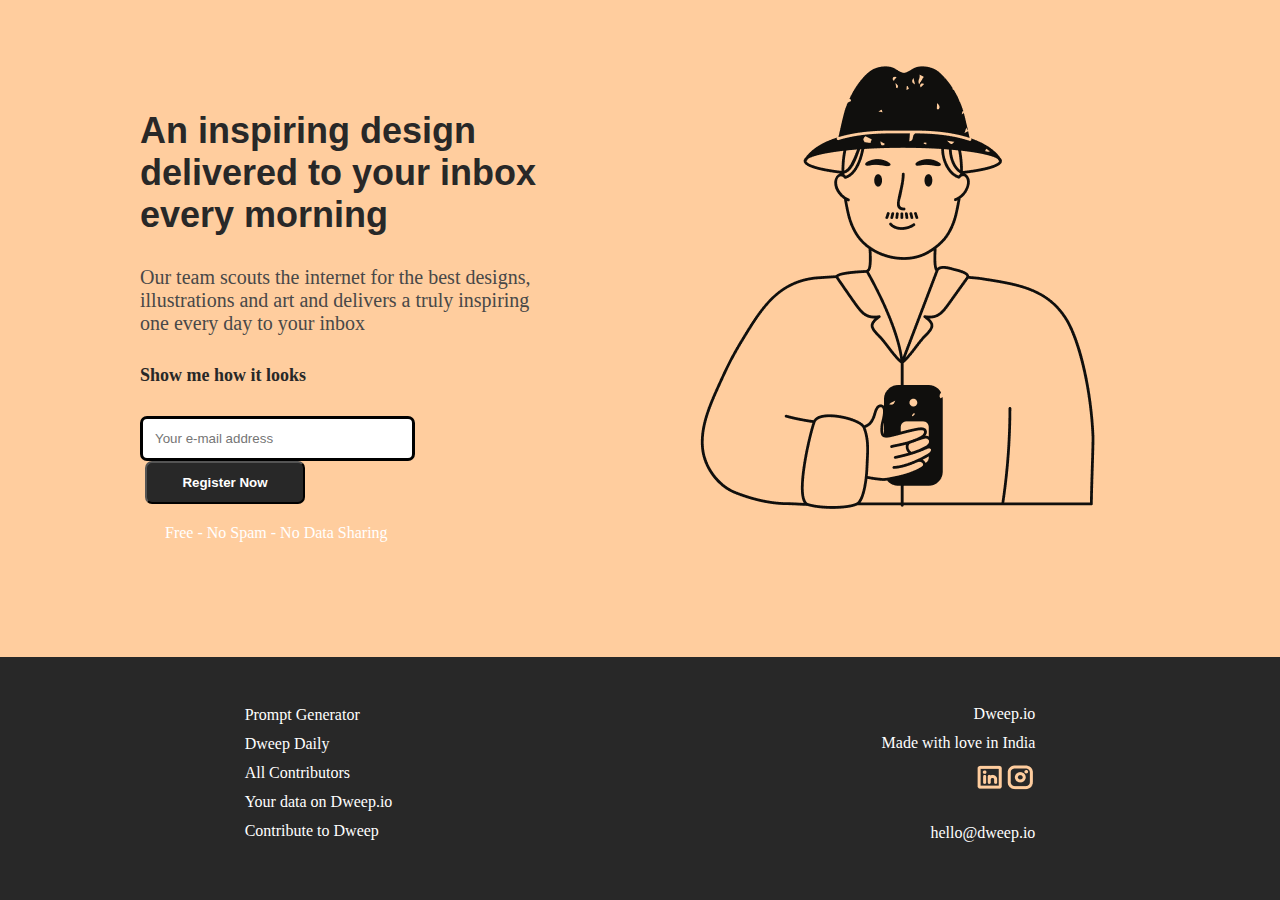
<file: index.html>
<!DOCTYPE html>
<html lang="en">
<head>
    <meta charset="UTF-8">
    <meta name="viewport" content="width=device-width, initial-scale=1.0">
    <title>Dweep.io</title>
    <link rel="stylesheet" href="./style.css">
</head>
<body>
    <div class="container">
        <div class="hero">
            <div class="left">
                <h2 id="heading1">An inspiring design delivered to your inbox every morning</h2>
                <p id="para1">Our team scouts the internet for the best designs, illustrations and art and delivers a truly inspiring one every day to your inbox</p>
                <b id="sentence1">Show me how it looks</b>
                <div class="parent">
                    <form action="./page2.html">
                    <input id="email1" type="email" required name="email" placeholder="Your e-mail address">
                    <button id="button" type="submit"><b>Register Now</b></button>
                </form>
                </div>
                <span id="spanpage1">Free - No Spam - No Data Sharing</span>
            </div>
            <div class="right">
                <img id="image" src="./base.png" alt="Image Not Detected due to some reasons.">
            </div>
        </div>

        <div class="footer">
            <div class="footer-left">
                <ul>
                    <li>Prompt Generator</li>
                    <li>Dweep Daily</li>
                    <li>All Contributors</li>
                    <li>Your data on Dweep.io</li>
                    <li>Contribute to Dweep</li>
                </ul>
            </div>
            <div class="footer-right">
                <ul>
                    <li>Dweep.io</li>
                    <li>Made with love in India</li>
                    <li><img src="./LinkedinLogo.png" alt="Not Available"><img src="./InstagramLogo.png" alt=""></li><br>
                    <li>hello@dweep.io</li>
                </ul>
            </div>
            
        </div>
    </div>
</body>
</html>
</file>
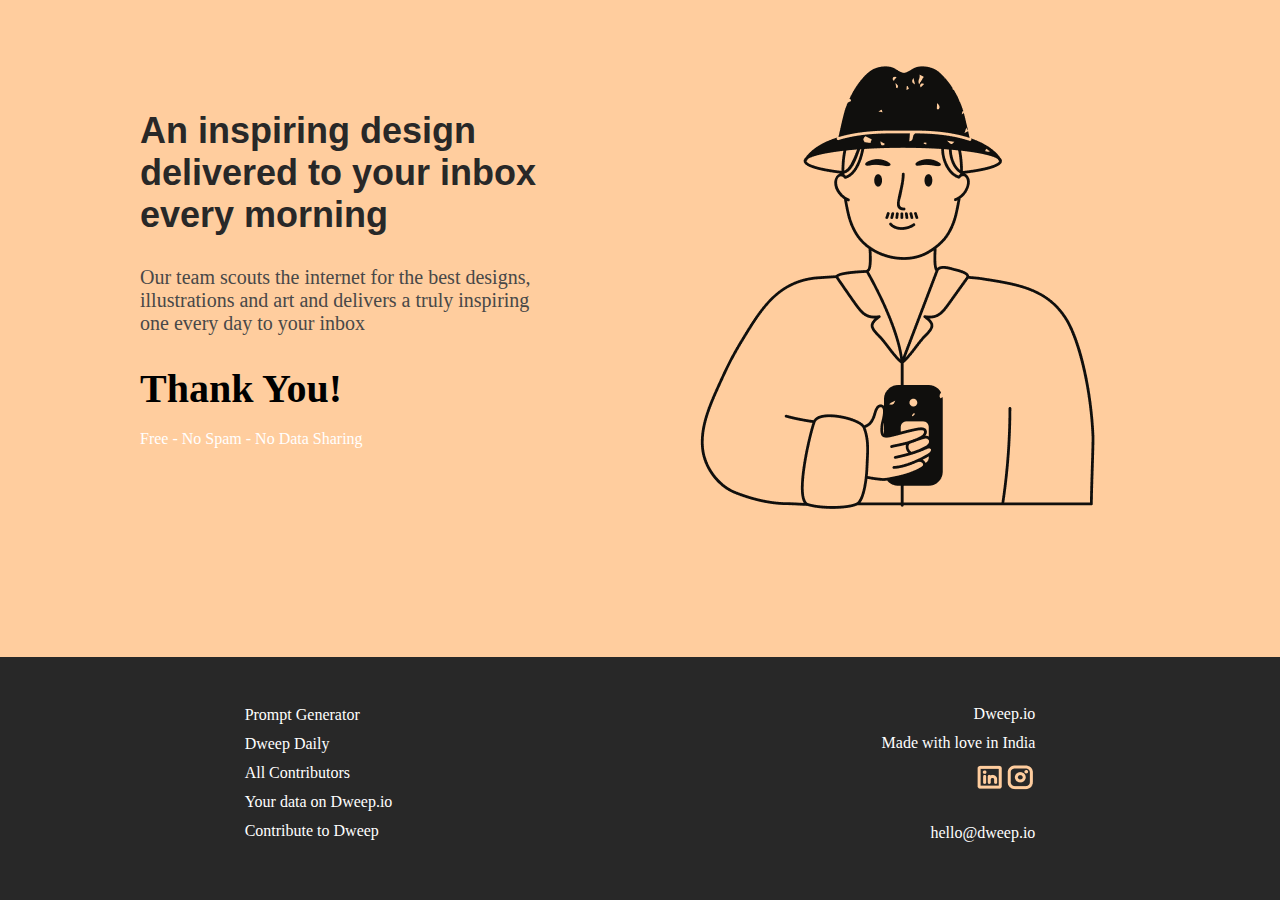
<file: page2.html>
<!DOCTYPE html>
<html lang="en">
<head>
    <meta charset="UTF-8">
    <meta name="viewport" content="width=device-width, initial-scale=1.0">
    <title>Dweep.io</title>
    <link rel="stylesheet" href="./style.css">
</head>
<body>
    <div class="container">
        <div class="hero">
            <div class="left">
                <h2 id="heading1">An inspiring design delivered to your inbox every morning</h2>
                <p id="para1">Our team scouts the internet for the best designs, illustrations and art and delivers a truly inspiring one every day to your inbox</p>
                <b id="thanks">Thank You!</b>
                <br><br>
                <span id="spanpage2">Free - No Spam - No Data Sharing</span>
            </div>
            <div class="right">
                <img src="./base.png" alt="Image Not Detected due to some reasons.">
            </div>
        </div>

        <div class="footer">
            <div class="footer-left">
                <ul>
                    <li>Prompt Generator</li>
                    <li>Dweep Daily</li>
                    <li>All Contributors</li>
                    <li>Your data on Dweep.io</li>
                    <li>Contribute to Dweep</li>
                </ul>
            </div>
            <div class="footer-right">
                <ul>
                    <li>Dweep.io</li>
                    <li>Made with love in India</li>
                    <li><img src="./LinkedinLogo.png" alt="Not Available"><img src="./InstagramLogo.png" alt=""></li><br>
                    <li>hello@dweep.io</li>
                </ul>
            </div>
            
        </div>
    </div>
</body>
</html>
</file>
<file: style.css>
*{
    margin: 0%;
    padding: 0%;
}
.hero{
    display: flex;
    background-color: #FFCD9E;
    height: 73vh;
    width: 100vw;
}

.left{
    margin-left: 140px;
    margin-right: 50px;
}

#heading1{
    color: #282828;
    font-size: 36px;
    font-family: 'Segoe UI', Tahoma, Geneva, Verdana, sans-serif;
    margin-top: 110px;
}

#para1{
    color:#484848;
    font-size: 20px;
    margin-top: 30px;
    margin-bottom: 30px;
}

#sentence1{
    color: #282828;
    font-size: 18px;
}

#email1{
    margin-top: 30px;
    border-style: solid;
    border-width: 3px;
    border-radius: 7px;
    border-color: black;
    padding: 12px;
    width: 245px;
    
}

#button{
    background-color:#282828;
    color: #FFFFFF;
    padding: 12px;
    border-radius: 7px;
    width: 160px;
    text-align: center;
    margin-bottom: 20px;
    margin-left: 5px;
}

#spanpage1{
    color: #FFFFFF;
    margin-left: 25px;
    font-size: 16px;
}

.right{
    margin-right: 6rem;
}

.footer{
    
    display: flex;
    flex-wrap: wrap;
    justify-content: space-around;
    align-items: center;
    height: 27vh;
    width: 100vw;
    background-color: #282828;
}

.footer-left{
    color: #FFFFFF;
}

.footer-right{
    color: #FFFFFF;
    text-align: end;
    
}

li{
    list-style: none;
    margin-bottom: 11px;
}

/* Page 2 Styles */
#thanks{
    font-size: 40px;
}

#spanpage2{
    color: #FFFFFF;
    font-size: 16px;
}

@media screen and (max-width: 480px) {
    .right{
        display: none;
    }

    .left{
        margin-left: 2rem;
        margin-top: -6rem;
        text-align: center;
    }
    #heading1{
        font-size: 2rem;
        
    }
    #email1{
        margin-top: 1rem;
    }
    #button{
        margin-top: 1rem;
    }
    #spanpage1{
        margin-left: 0.51rem;
        
    }
}

@media screen and  (min-width:480px) and (max-width:768px){
    .right{
        margin-right: 0.5rem;
    }
    #image{
        height: 20rem;
        margin-top: 5rem;
    }
    .left{
        margin-left: 2rem;
        margin-top: -4rem;
        text-align: center;
        /* margin-right: 10rem;*/
    }
    #heading1{
        font-size: 2rem;
        
        
    }
    #sentence1{
        margin-top: -2rem;
    }
    #email1{
        margin-top: 1rem;
        margin-bottom: 1rem;
    }
}
</file>
